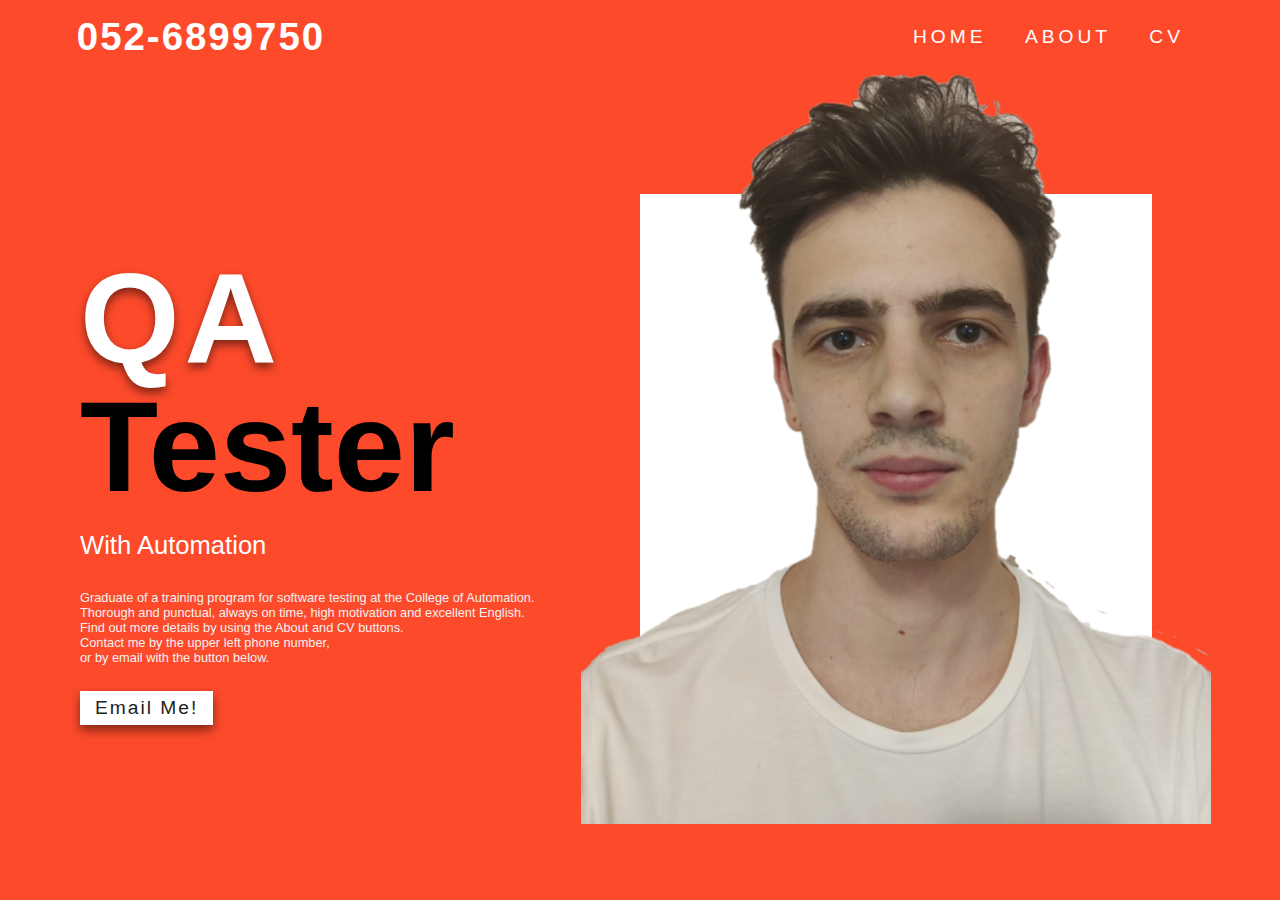
<file: index.html>
<!DOCTYPE html>
<html lang="en">
  <head>
    <meta charset="UTF-8" />
    <meta name="Viewport" content="width=device-width, initial-scale=1.0" />
    <link
      rel="stylesheet"
      href="https://cdnjs.cloudflare.com/ajax/libs/font-awesome/4.7.0/css/font-awesome.css"
    />
    <link rel="stylesheet" href="style.css" />
    <title>Home</title>
  </head>
  <body>
    <input type="checkbox" id="check" />
    <section>
      <div class="navbar">
        <div class="logo">052-6899750</div>
        <ol class="menuitems">
          <li><a href="index.html">home</a></li>
          <li><a href="pages/about.html">about</a></li>
          <li>
            <a href="pages/Barak But - CV English.pdf" download target="_blank"
              >CV</a
            >
          </li>
        </ol>
        <label for="check" class="fa fa-bars"></label>
      </div>

      <div class="container">
        <div class="text_container">
          <h2>QA<br />Tester</h2>
          <h5>With Automation</h5>
          <p>
            Graduate of a training program for software testing at the College
            of Automation.<br />Thorough and punctual, always on time, high
            motivation and excellent English. <br />Find out more details by
            using the About and CV buttons. <br />Contact me by the upper left
            phone number, <br />or by email with the button below.
          </p>
          <a href="mailto:barak.bogdan.but@gmail.com" class="btn">Email me!</a>
        </div>
        <div class="image_container">
          <div class="imgbox">
            <img src="images/img.png" alt="user pic" />
          </div>
          <span class="animblob"></span>
        </div>
      </div>
    </section>
  </body>
</html>
</file>
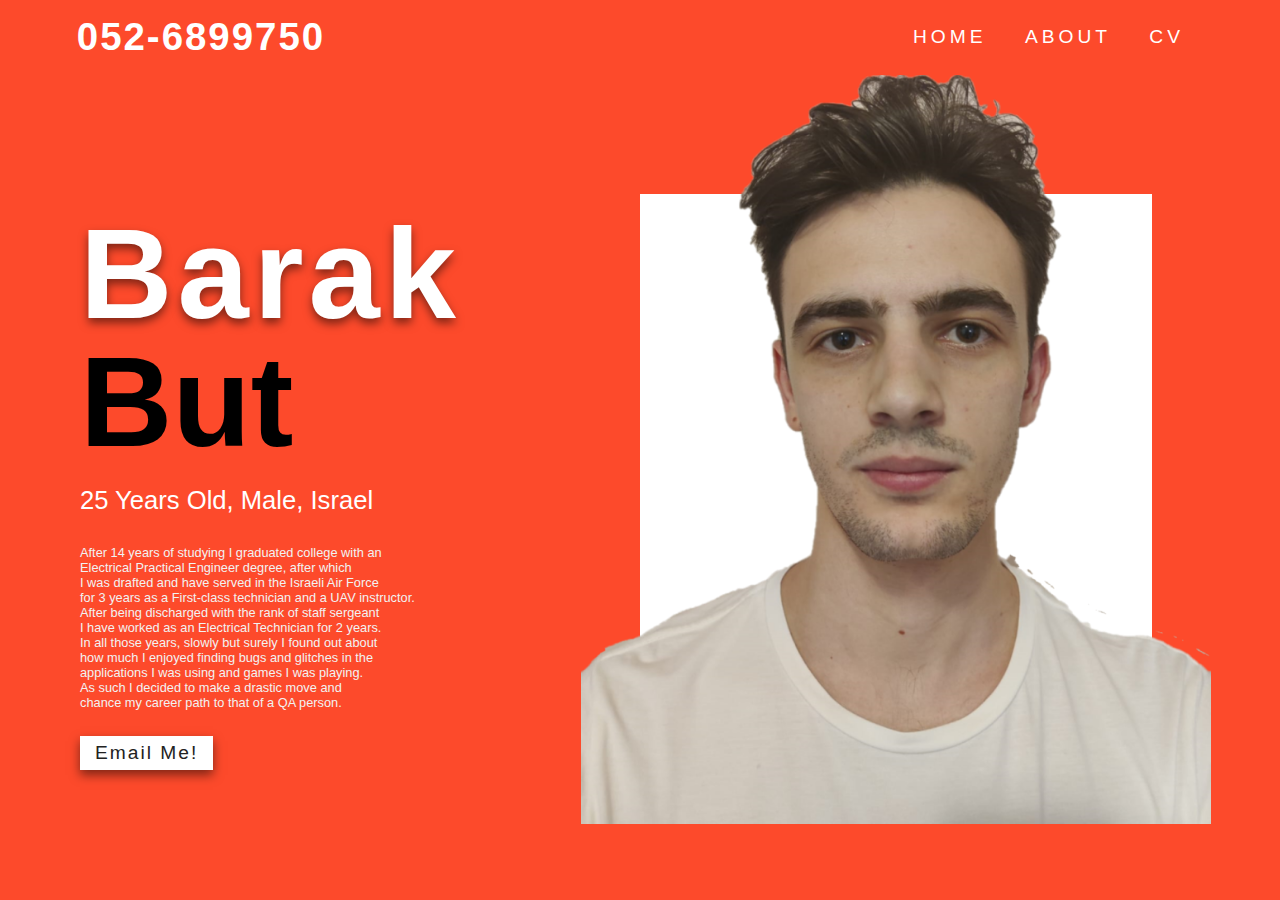
<file: pages/about.html>
<!DOCTYPE html>
<html lang="en">
  <head>
    <meta charset="UTF-8" />
    <meta name="Viewport" content="width=device-width, initial-scale=1.0" />
    <link
      rel="stylesheet"
      href="https://cdnjs.cloudflare.com/ajax/libs/font-awesome/4.7.0/css/font-awesome.css"
    />
    <link rel="stylesheet" href="../style.css" />
    <title>About</title>
  </head>
  <body>
    <input type="checkbox" id="check" />
    <section>
      <div class="navbar">
        <div class="logo">052-6899750</div>
        <ol class="menuitems">
          <li><a href="../index.html">Home</a></li>
          <li><a href="about.html">About</a></li>
          <li>
            <a href="Barak But - CV English.pdf" download target="_blank">CV</a>
          </li>
        </ol>
        <label for="check" class="fa fa-bars"></label>
      </div>

      <div class="container">
        <div class="text_container">
          <h2>Barak<br />But</h2>
          <h5>25 years old, Male, Israel</h5>
          <p>
            After 14 years of studying I graduated college with an
            <br />Electrical Practical Engineer degree, after which <br />I was
            drafted and have served in the Israeli Air Force <br />for 3 years
            as a First-class technician and a UAV instructor. <br />After being
            discharged with the rank of staff sergeant <br />I have worked as an
            Electrical Technician for 2 years. <br />
            In all those years, slowly but surely I found out about <br />how
            much I enjoyed finding bugs and glitches in the <br />applications I
            was using and games I was playing. <br />
            As such I decided to make a drastic move and <br />chance my career
            path to that of a QA person.
          </p>
          <a href="mailto:barak.bogdan.but@gmail.com" class="btn">Email me!</a>
        </div>
        <div class="image_container">
          <div class="imgbox">
            <img src="../images/img.png" alt="user pic" />
          </div>
          <span class="animblob"></span>
        </div>
      </div>
    </section>
  </body>
</html>
</file>
<file: style.css>
@import url();
*{
    margin: 0;
    padding: 0;
    box-sizing: border-box;
    font-family: 'Poppins',sans-serif;

}
body{
    width: 100%;
    min-height: 100vh;
    overflow: hidden;
    background: #fd4a2b;
}
section{
width: 100%;
position: relative;
}
.navbar{
    width: 100%;
    position: fixed;
    display: flex;
    align-items: center;
    justify-content: space-between;
    padding: 1.2vw 6vw;
    background: #fd4a2b;
    z-index: 1000;
}
.logo{
    font-size: 3vw;
    color: #fff;
    font-weight: 800;
    letter-spacing: 2px;
    text-transform: uppercase;
}
.menuitems{
    display: flex;
    margin: auto 0;
}
.menuitems li{
    list-style: none;
    margin: 0 1.5vw;
}
.menuitems li a{
    display: block;
    color: #fff;
    font-size: 1.5vw;
    letter-spacing: 4px;
    text-decoration: none;
    text-transform: uppercase;
}
.menuitems li:hover a{
    color: black;
}
.container{
    display: flex;
    width: 100%;
    min-height: 100vh;
    align-items: center;
    justify-content: center;
    position: relative;
}
.text_container{
    width: 50%;
    padding-left: 5rem;
    padding-top: 5rem;
}
.text_container h2{
    font-size: 10vw;
    font-weight: 900;
    line-height: 10vw;
    text-transform: capitalize;
}
.text_container h2::first-line{
    color: #fff;
    letter-spacing: 5px;
    text-shadow: 0 5px 10px rgba(0, 0, 0, 0.5);
}
.text_container h5{
    color: #fff;
    font-size: 2vw;
    font-weight: 300;
    text-align: left;
    margin-top: 20px;
    margin-right: 10vw;
    text-transform: capitalize;
}
.text_container p{
    font-size: 1vw;
    font-weight: 400;
    color: #f2f2f2;
    margin-top: 30px;
}
.text_container .btn{
    display: inline-block;
    color: #222;
    background-color: #fff;
    margin-top: 2vw;
    font-size: 1.5vw;
    text-decoration: none;
    text-transform: capitalize;
    letter-spacing: 2px;
    padding: 6px 15px;
    box-shadow: 0 5px 10px rgba(0,0,0,0.5);
    transition: 0.3s ease;
}
.text_container .btn:hover{
    letter-spacing: 3px;
    padding: 6px 18px;
}
.image_container{
    display: flex;
    width: 50%;
    height: 100%;
    align-items: center;
    justify-content: center;
    position: relative;
}
.imgbox{
    position: relative;
    min-width: 70vh;
    margin-right: 10vw;
    z-index: 1;
}
.imgbox img{
    height: 100%;
    width: 100%;
    object-fit: cover;
}
.animblob{
   position: absolute; 
   top: 50%;
   left: 40%;
   height: 40vw;
   width: 40vw;
   transform: translate(-50%, -50%);
   background: #fff;
   animation: animate_blob 8s linear infinite;
}
@keyframes animate_blob{
    0%, 100%{
        border-radius: 45% 55% 70% 35% / 70% 30% 90% 40%;
    }
    25%{
        border-radius: 55% 45% 30% 35% / 50% 30% 60% 10%;
    }
    50%{
        border-radius: 65% 35% 35% 65% / 40% 60% 30% 70%;
    }
    25%{
        border-radius: 35% 65% 60% 40% / 70% 30% 40% 60%;
    }
}
input{
    display: none;
    visibility: hidden;
    -webkit-appearance: none;
}
.navbar label{
    display: none;
}
@media screen and (max-width: 900px) {
    body{
        overflow: auto;
    }
    .logo{
       font-size: 5vw; 
    }
    .navbar label{
        display: block;
        color: #fff;
        font-size: 4vw;
        padding: 1vw 1.5vw;
        background: #000;
        cursor: pointer;
        z-index: 1000;
    }
    .menuitems{
        position: fixed;
        top: 0;
        right: -40vw;
        width: 40vw;
        height: 100%;
        background: #fff;
        padding-top: 18vw;
        padding-left: 5vw;
        display: flex;
        flex-direction: column;
        transform: 0.3s ease;
        }
        .menuitems li a{
            color: #fd4a2b;
            font-size: 4vw;
            margin: 0.5vw 0;
        }
        #check:checked ~ section .navbar .menuitems{
            right: 0;
        }
        .container{
            flex-wrap: wrap;
        }
        .text_container{
            width: 100%;
            padding: 15vw 10vw;
            z-index: 100;
        }
        .text_container h2{
            font-size: 18vw;
            line-height: 18vw;
        }
        .text_container h5{
            font-size: 5vw;   
        }
        .text_container p{
            font-size: 3vw;
        }
        .text_container .btn{
            margin-top: 2vw;
            font-size: 2.5vw;
        }
        .image_container{
            width: 100%;
            height: 50rem;
            margin-top: -100px;
            overflow: hidden;
        }
        .imgbox{
            height: 800px;
            margin: 0;
        }
        .icons{
            position: fixed;
            z-index: 100;
        }
        .icons .fa{
            padding: 1.7vw;
        }
        ::-webkit-scrollbar{
            width: 12px;
        }
        ::-webkit-scrollbar-track{
            background-color: #000;
        }
        ::-webkit-scrollbar-thumb{
            background-color: #fff;
            border-radius: 50px;
        }
}
</file>
